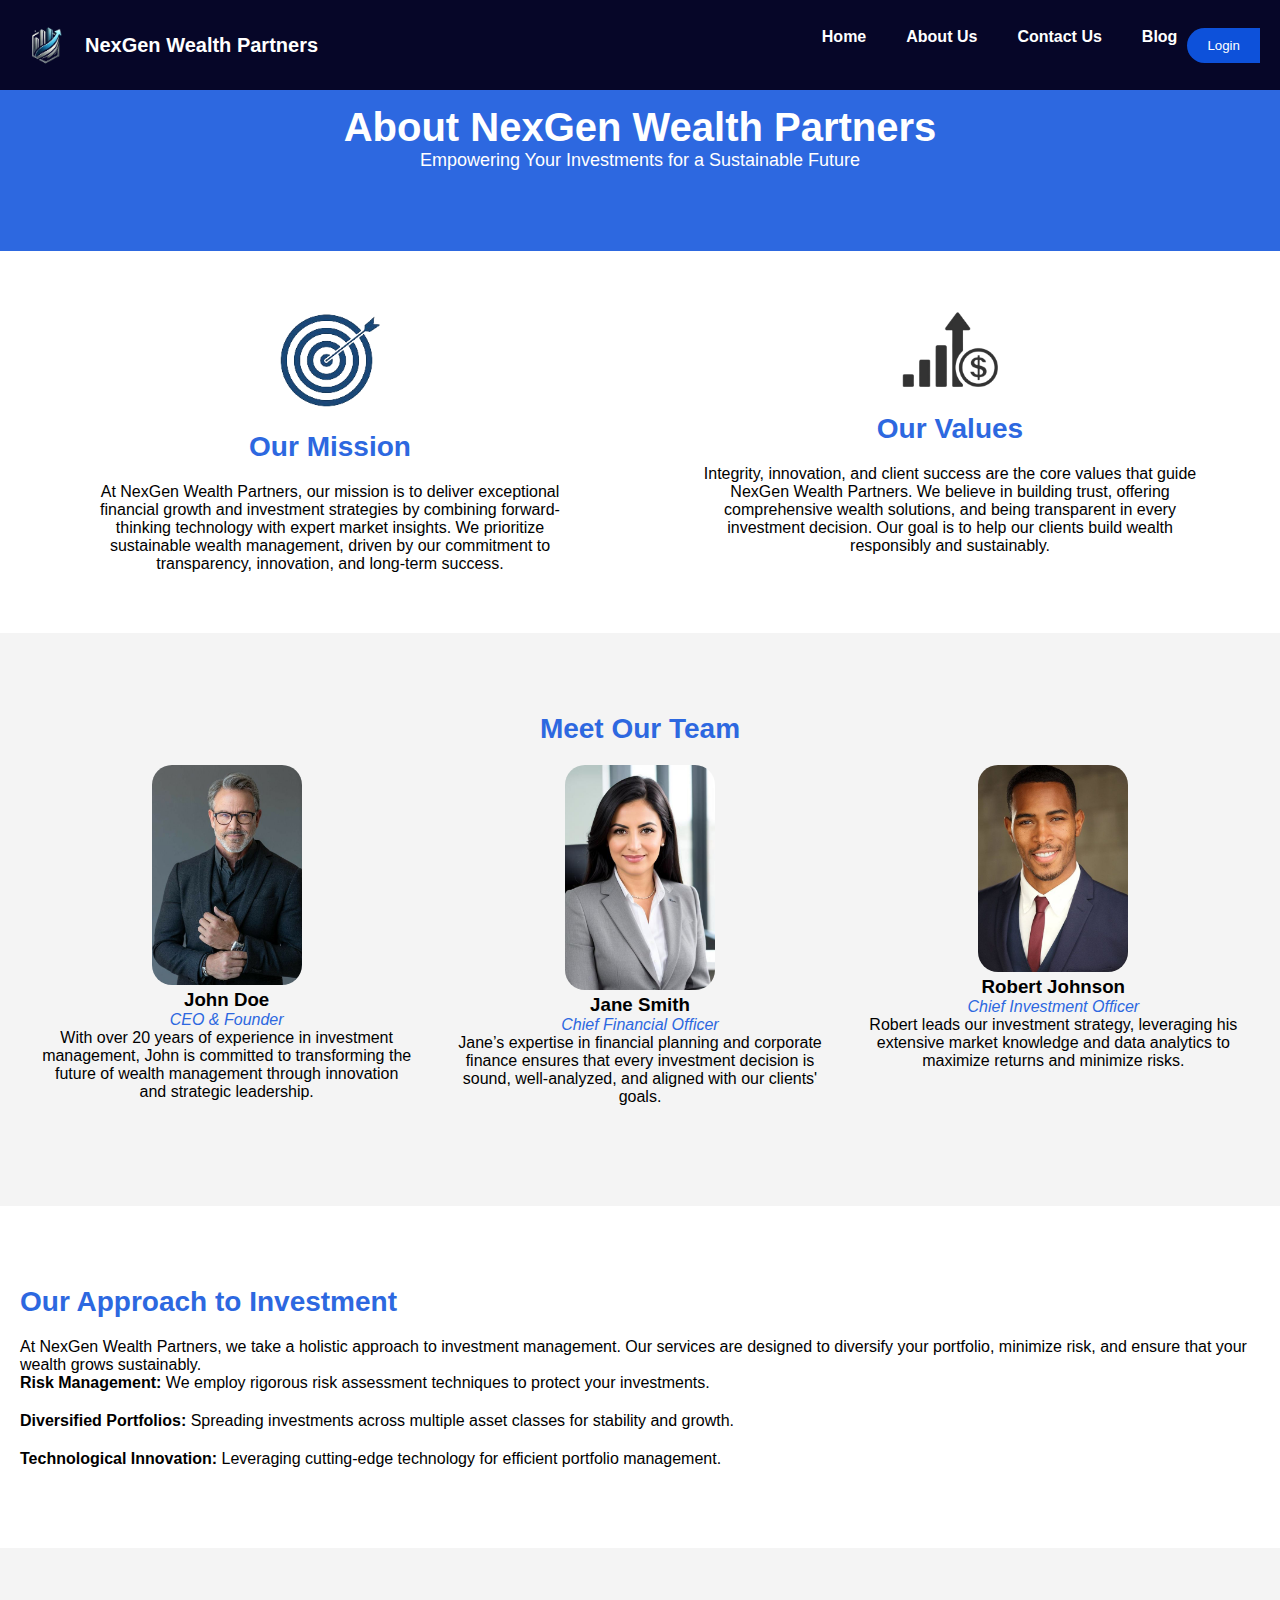
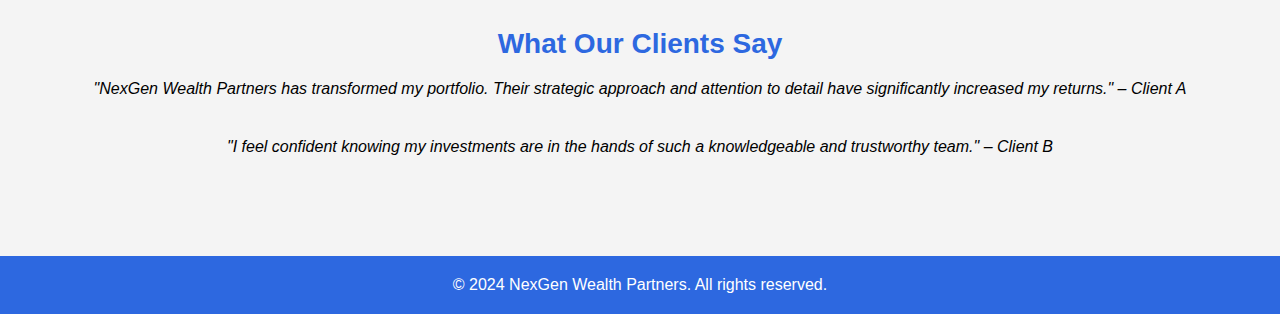
<file: about.html>
<!DOCTYPE html>
<html lang="en">
<head>
  <meta charset="UTF-8">
  <meta name="viewport" content="width=device-width, initial-scale=1.0">
  <title>NexGen Wealth Partners</title>
  <link rel="stylesheet" href="nex.css">
  <link rel="stylesheet" href="about.css">
  <link rel="icon" href="img/logo.png">
  <script src="nex.js" defer></script> <!-- Load JS asynchronously -->
</head>
<body>
  <header>
    <nav>
      <div class="logo-container">
        <img src="img/logo.png" alt="Logo" class="logo">
        <p class="site-name">NexGen Wealth Partners</p>
      </div>
      <ul id="navLinks" class="nav-links">
        <li><a href="index.html">Home</a></li>
        <li><a href="about.html">About Us</a></li>
        <li><a href="contact.html">Contact Us</a></li>
        <li class="dropdown">
          <a href="#Blog">Blog</a>
          <div class="dropdown-content">
            <a href="enterprise.html">Expertise</a>
            <a href="global.html">Global Outlook</a>
            <a href="mangement.html">Management</a>
          </div>
        </li>
        <a href="login.html"><button class="login-btn">Login</button></a>
      </ul>

      <div class="hamburger" id="hamburger">
        <div class="bar"></div>
        <div class="bar"></div>
        <div class="bar"></div>
      </div>
    </nav>
  </header>

  <main>
    <section class="about-header">
      <h1>About NexGen Wealth Partners</h1>
      <p>Empowering Your Investments for a Sustainable Future</p>
    </section>

    <section class="mission-values">
      <div class="mission">
        <img src="img/target.png" alt="Mission Icon" class="icon">
        <h2>Our Mission</h2>
        <p class="text1">At NexGen Wealth Partners, our mission is to deliver exceptional financial growth and investment strategies by combining forward-thinking technology with expert market insights. We prioritize sustainable wealth management, driven by our commitment to transparency, innovation, and long-term success.</p>
      </div>
      <div class="values">
        <img src="img/rate.png" alt="Values Icon" class="icon">
        <h2>Our Values</h2>
        <p class="text1">Integrity, innovation, and client success are the core values that guide NexGen Wealth Partners. We believe in building trust, offering comprehensive wealth solutions, and being transparent in every investment decision. Our goal is to help our clients build wealth responsibly and sustainably.</p>
      </div>
    </section>

    <section class="team">
      <h2>Meet Our Team</h2>
      <div class="team-members">
        <div class="team-member">
          <img src="img/Ceo.jpg" alt="CEO Image">
          <h3>John Doe</h3>
          <p class="tittle">CEO & Founder</p>
          <p class="text1">With over 20 years of experience in investment management, John is committed to transforming the future of wealth management through innovation and strategic leadership.</p>
        </div>
        <div class="team-member">
          <img src="img/Cfo.jpg" alt="CFO Image">
          <h3>Jane Smith</h3>
          <p class="tittle">Chief Financial Officer</p>
          <p class="text1">Jane’s expertise in financial planning and corporate finance ensures that every investment decision is sound, well-analyzed, and aligned with our clients' goals.</p>
        </div>
        <div class="team-member">
          <img src="img/Cio.jpg" alt="CIO Image">
          <h3>Robert Johnson</h3>
          <p class="tittle">Chief Investment Officer</p>
          <p class="text1">Robert leads our investment strategy, leveraging his extensive market knowledge and data analytics to maximize returns and minimize risks.</p>
        </div>
      </div>
    </section>

    <section class="approach">
      <h2>Our Approach to Investment</h2>
      <p>At NexGen Wealth Partners, we take a holistic approach to investment management. Our services are designed to diversify your portfolio, minimize risk, and ensure that your wealth grows sustainably.</p>
      <ul class="approach-list">
        <li><strong>Risk Management:</strong> We employ rigorous risk assessment techniques to protect your investments.</li>
        <li><strong>Diversified Portfolios:</strong> Spreading investments across multiple asset classes for stability and growth.</li>
        <li><strong>Technological Innovation:</strong> Leveraging cutting-edge technology for efficient portfolio management.</li>
      </ul>
    </section>

    <section class="testimonials">
      <h2>What Our Clients Say</h2>
      <div class="testimonial">
        <p>"NexGen Wealth Partners has transformed my portfolio. Their strategic approach and attention to detail have significantly increased my returns." – Client A</p>
      </div>
      <div class="testimonial">
        <p>"I feel confident knowing my investments are in the hands of such a knowledgeable and trustworthy team." – Client B</p>
      </div>
    </section>
  </main>

  <footer>
    <p>&copy; 2024 NexGen Wealth Partners. All rights reserved.</p>
  </footer>
</body>
</html>
<script>
  document.addEventListener('DOMContentLoaded', () => {
  const mission = document.querySelector('.mission');
  const values = document.querySelector('.values');
  const teamMembers = document.querySelectorAll('.team-member');

  // Fade-in animation for Mission and Values section
  window.addEventListener('scroll', () => {
    const missionPos = mission.getBoundingClientRect().top;
    const valuesPos = values.getBoundingClientRect().top;
    const screenPos = window.innerHeight / 1.3;

    if (missionPos < screenPos) {
      mission.classList.add('fade-in');
    }

    if (valuesPos < screenPos) {
      values.classList.add('fade-in');
    }
  });

  // Slide-in animation for team members
  window.addEventListener('scroll', () => {
    teamMembers.forEach((member) => {
      const memberPos = member.getBoundingClientRect().top;
      if (memberPos < window.innerHeight / 1.2) {
        member.classList.add('slide-in');
      }
    });
  });
});
     

</script>
</file>
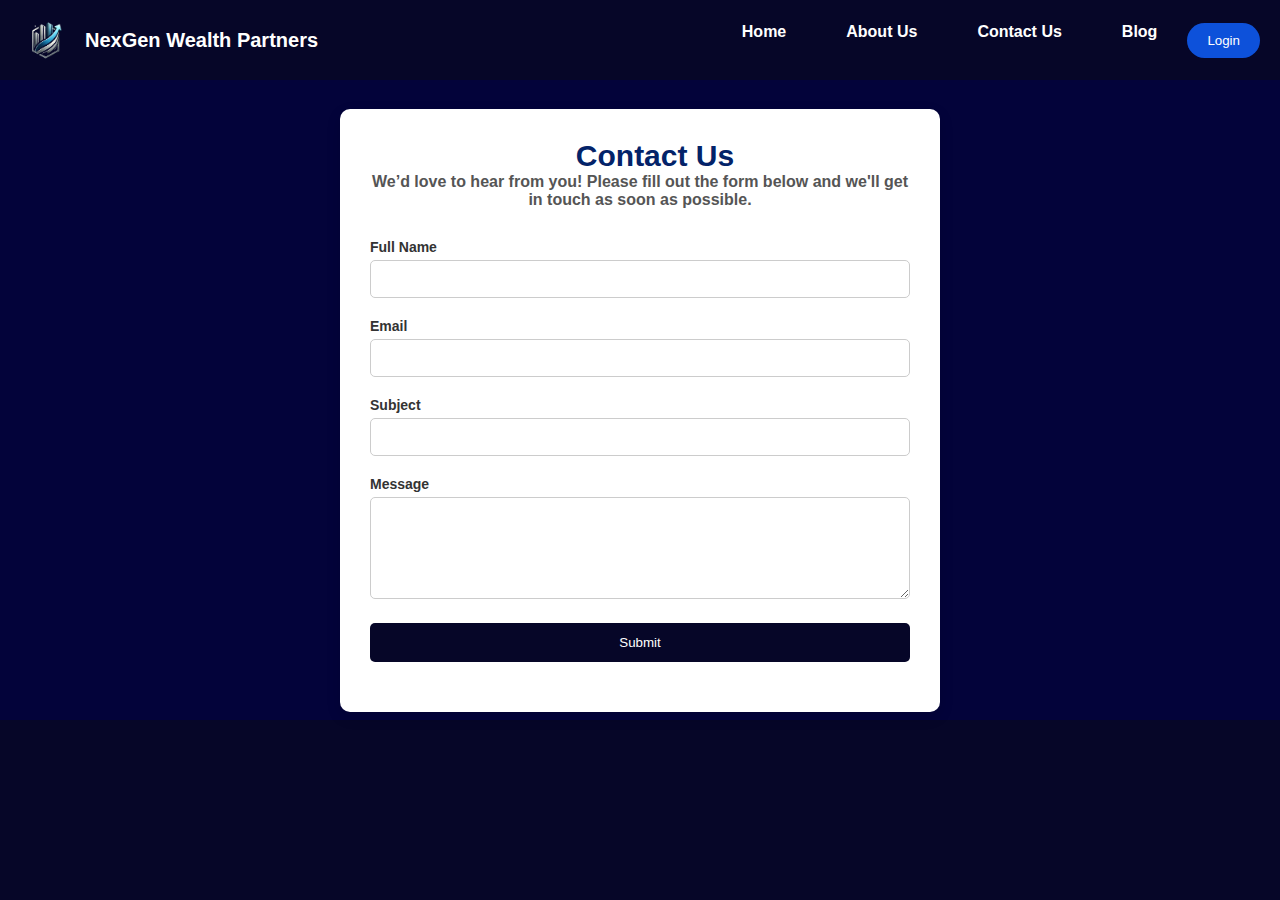
<file: contact.html>
<!DOCTYPE html>
<html lang="en">
<head>
  <meta charset="UTF-8">
  <meta name="viewport" content="width=device-width, initial-scale=1.0">
  <link rel="stylesheet" href="nex.css">
  <link rel="stylesheet" href="contact.css">
  <link rel="icon" href="img/logo.png">
  <script src="nex.js" defer></script> <!-- Load JS asynchronously -->
  <title>NexGen Wealth Partners</title>
</head>
<body>
  <header>
    <nav>
      <div class="logo-container">
        <img src="img/logo.png" alt="Logo" class="logo">
        <p class="site-name">NexGen Wealth Partners</p>
      </div>
      <ul id="navLinks" class="nav-links">
        <li><a href="index.html">Home</a></li>
        <li><a href="about.html">About Us</a></li>
        <li><a href="contact.html">Contact Us</a></li>
        <li class="dropdown">
          <a href="#Blog">Blog</a>
          <div class="dropdown-content">
            <a href="enterprise.html">Expertise</a>
            <a href="global.html">Global Outlook</a>
            <a href="mangement.html">Management</a>
          </div>
        </li>
        <a href="login.html"><button class="login-btn">Login</button></a>
      </ul>

      <div class="hamburger" id="hamburger">
        <div class="bar"></div>
        <div class="bar"></div>
        <div class="bar"></div>
      </div>
    </nav>
  </header>
   
  <main>
    <section class="contact-section" style="background-color: rgb(3, 3, 58);">
      <div class="contact-container">
        <h1>Contact Us</h1>
        <p>We’d love to hear from you! Please fill out the form below and we'll get in touch as soon as possible.</p>

        <form id="contactForm">
          <div class="input-group">
            <label for="name">Full Name</label>
            <input type="text" id="name" name="name" required>
          </div>

          <div class="input-group">
            <label for="email">Email</label>
            <input type="email" id="email" name="email" required>
          </div>

          <div class="input-group">
            <label for="subject">Subject</label>
            <input type="text" id="subject" name="subject" required>
          </div>

          <div class="input-group">
            <label for="message">Message</label>
            <textarea id="message" name="message" rows="5" required></textarea>
          </div>

          <button type="submit" class="submit-btn">Submit</button>
        </form>

        <div id="formMessage" class="form-message"></div> <!-- Form response message -->
      </div>
    </section>
  </main>

</body>
</html>
</file>
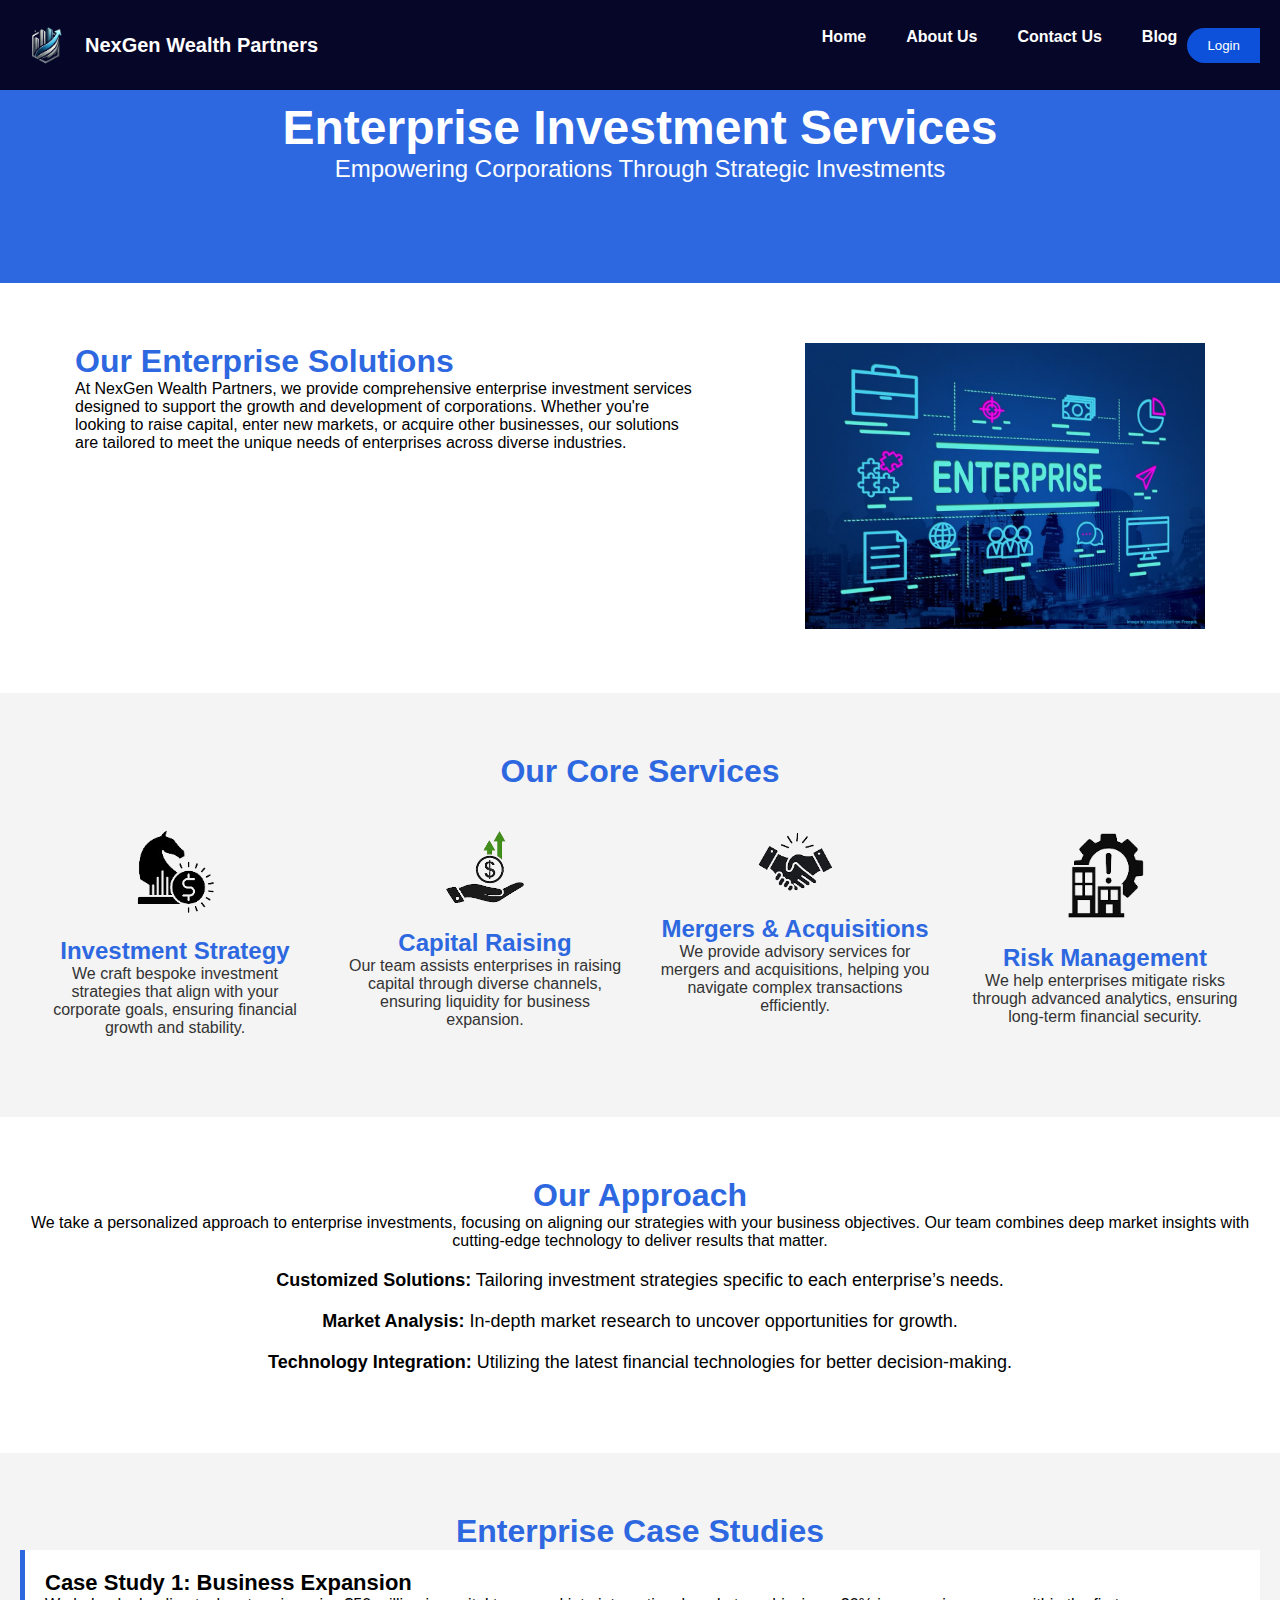
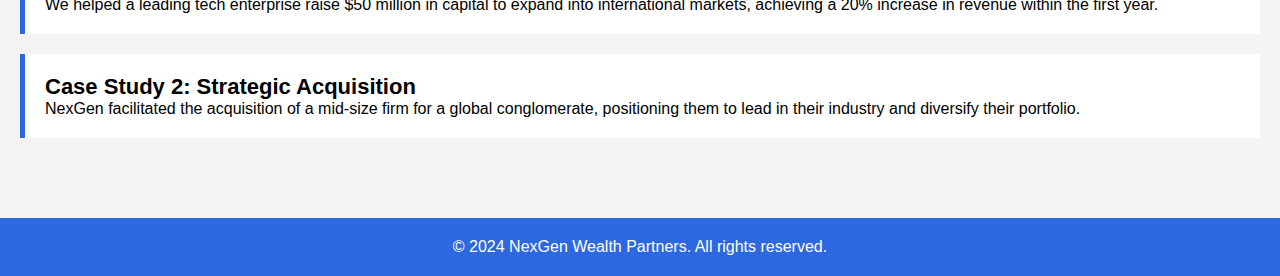
<file: enterprise.html>
<!DOCTYPE html>
<html lang="en">
<head>
  <meta charset="UTF-8">
  <meta name="viewport" content="width=device-width, initial-scale=1.0">
  <title>NexGen Wealth Partners</title>
  <link rel="stylesheet" href="index.css">
  <link rel="stylesheet" href="nex.css">
  <link rel="stylesheet" href="body.css">
  <link rel="stylesheet" href="enterprise.css">
  <link rel="icon" href="img/logo.png">
  <script src="nex.js" defer></script> <!-- Load JS asynchronously -->
</head>
<body>
  <!-- Navigation Bar -->
  <header>
    <nav>
      <div class="logo-container">
        <img src="img/logo.png" alt="Logo" class="logo">
        <p class="site-name">NexGen Wealth Partners</p>
      </div>
      <ul id="navLinks" class="nav-links">
        <li><a href="index.html">Home</a></li>
        <li><a href="about.html">About Us</a></li>
        <li><a href="contact.html">Contact Us</a></li>
        <li class="dropdown">
          <a href="#Blog">Blog</a>
          <div class="dropdown-content">
            <a href="enterprise.html">Expertise</a>
            <a href="global.html">Global Outlook</a>
            <a href="mangement.html">Management</a>
          </div>
        </li>
        <a href="login.html"><button class="login-btn">Login</button></a>
      </ul>

      <!-- Hamburger Menu -->
      <div class="hamburger" id="hamburger">
        <div class="bar"></div>
        <div class="bar"></div>
        <div class="bar"></div>
      </div>
    </nav>
  </header>

  <main>
    <section class="enterprise-header">
      <h1>Enterprise Investment Services</h1>
      <p>Empowering Corporations Through Strategic Investments</p>
    </section>

    <section class="enterprise-overview">
      <div class="overview-text">
        <h2>Our Enterprise Solutions</h2>
        <p>At NexGen Wealth Partners, we provide comprehensive enterprise investment services designed to support the growth and development of corporations. Whether you're looking to raise capital, enter new markets, or acquire other businesses, our solutions are tailored to meet the unique needs of enterprises across diverse industries.</p>
      </div>
      <div class="overview-img">
        <img src="img/enterprise.jpeg" alt="Enterprise Solutions Image">
      </div>
    </section>

    <section class="services">
      <h2>Our Core Services</h2>
      <div class="service-list">
        <div class="service">
          <img src="img/Investment Strategy.png" alt="Investment Strategy">
          <h3>Investment Strategy</h3>
          <p>We craft bespoke investment strategies that align with your corporate goals, ensuring financial growth and stability.</p>
        </div>
        <div class="service">
          <img src="img/Capital Raising.png" alt="Capital Raising">
          <h3>Capital Raising</h3>
          <p>Our team assists enterprises in raising capital through diverse channels, ensuring liquidity for business expansion.</p>
        </div>
        <div class="service">
          <img src="img/Mergers & Acquisitions.png" alt="Mergers & Acquisitions">
          <h3>Mergers & Acquisitions</h3>
          <p>We provide advisory services for mergers and acquisitions, helping you navigate complex transactions efficiently.</p>
        </div>
        <div class="service">
          <img src="img/Risk Management.png" alt="Risk Management">
          <h3>Risk Management</h3>
          <p>We help enterprises mitigate risks through advanced analytics, ensuring long-term financial security.</p>
        </div>
      </div>
    </section>

    <section class="approach">
      <h2>Our Approach</h2>
      <p>We take a personalized approach to enterprise investments, focusing on aligning our strategies with your business objectives. Our team combines deep market insights with cutting-edge technology to deliver results that matter.</p>
      <ul class="approach-list">
        <li><strong>Customized Solutions:</strong> Tailoring investment strategies specific to each enterprise’s needs.</li>
        <li><strong>Market Analysis:</strong> In-depth market research to uncover opportunities for growth.</li>
        <li><strong>Technology Integration:</strong> Utilizing the latest financial technologies for better decision-making.</li>
      </ul>
    </section>

    <section class="case-studies">
      <h2>Enterprise Case Studies</h2>
      <div class="case-study">
        <h3>Case Study 1: Business Expansion</h3>
        <p>We helped a leading tech enterprise raise $50 million in capital to expand into international markets, achieving a 20% increase in revenue within the first year.</p>
      </div>
      <div class="case-study">
        <h3>Case Study 2: Strategic Acquisition</h3>
        <p>NexGen facilitated the acquisition of a mid-size firm for a global conglomerate, positioning them to lead in their industry and diversify their portfolio.</p>
      </div>
    </section>
  </main>

  <footer>
    <p>&copy; 2024 NexGen Wealth Partners. All rights reserved.</p>
  </footer>
</body>
</html>
</file>
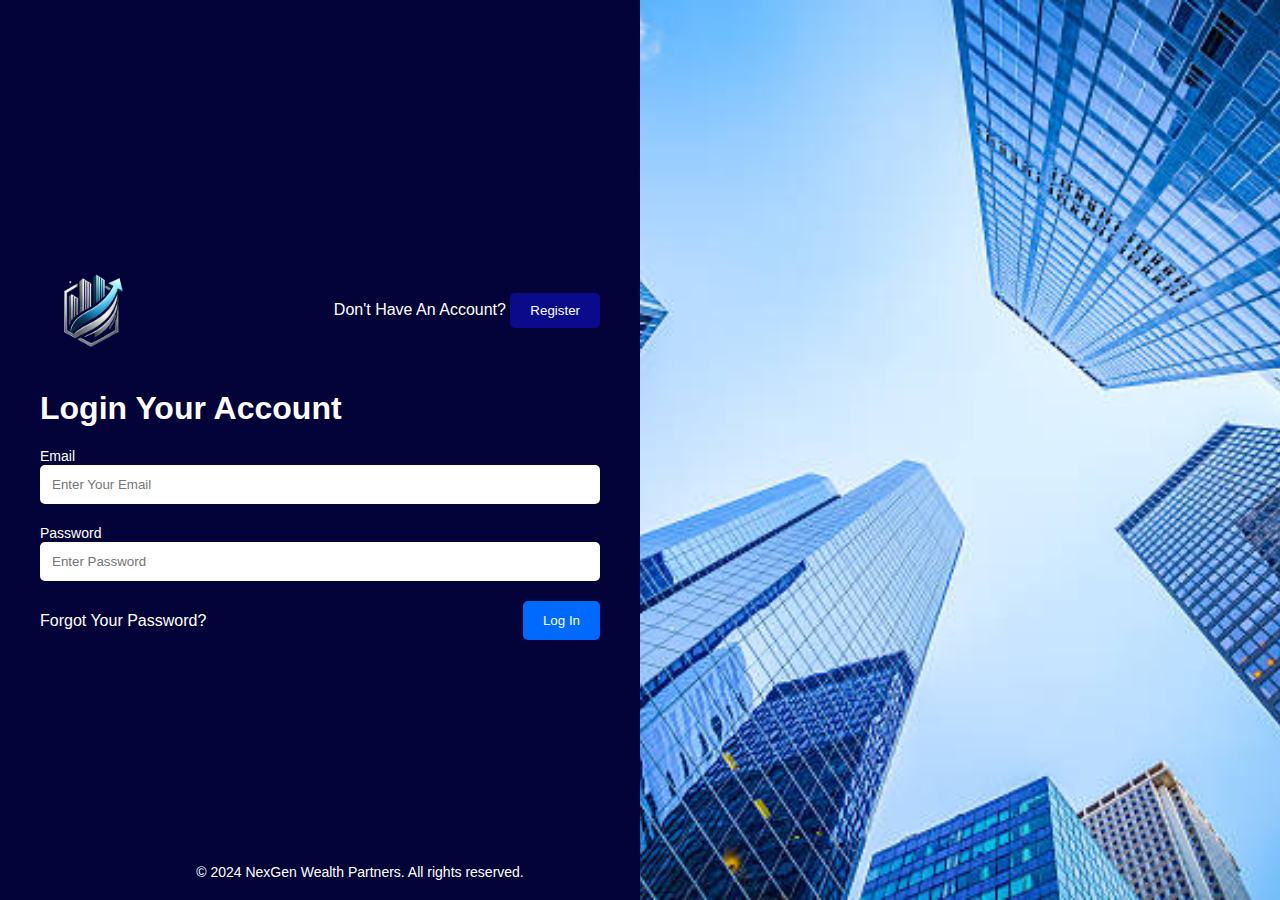
<file: login.html>
<!DOCTYPE html>
<html lang="en">
<head>
  <meta charset="UTF-8">
  <meta name="viewport" content="width=device-width, initial-scale=1.0">
  <title>Login | NexGen Wealth Partners</title>
  <link rel="stylesheet" href="login.css">
</head>
<body>
  <div class="login-container">
    <!-- Left Section: Login Form -->
    <div class="login-form">
      <div class="form-header">
        <img src="img/logo.png" alt="CrowdSquare Logo" class="logo" style="height: 100px;">
        <a href="#" class="register-btn">Don't Have An Account? <button class="register-button">Register</button></a>
      </div>
      <h1>Login Your Account</h1>
      <form>
        <label for="email">Email</label>
        <input type="email" id="email" placeholder="Enter Your Email">
        
        <label for="password">Password</label>
        <input type="password" id="password" placeholder="Enter Password">
        
        <div class="form-footer">
          <a href="#" class="forgot-password">Forgot Your Password?</a>
          <button type="submit" class="login-btn">Log In</button>
        </div>
      </form>
      <p class="copyright">&copy; 2024 NexGen Wealth Partners. All rights reserved.</p>
    </div>
    
    <!-- Right Section: Image -->
    <div class="login-image">
      <img src="img/Syk1.jpg" alt="Login Background">
    </div>
  </div>
</body>
</html>
</file>
<file: nex.css>
/* Global Styles */
* {
  margin: 0;
  padding: 0;
  box-sizing: border-box;
}

body {
  font-family: Arial, Helvetica, sans-serif;
}

/* Navigation Bar */
nav {
  display: flex;
  justify-content: space-between;
  align-items: center;
  padding: 20px;
  background-color: rgb(6, 6, 40);
  position: fixed;
  width: 100%;
  z-index: 10;
}

.logo-container {
  display: flex;
  align-items: center;
}

.logo {
  height: 50px;
  margin-right: 15px;
}

.site-name {
  color: white;
  font-size: 20px;
  font-weight: bold;
}

.nav-links {
  display: flex;
  list-style: none;
  transition: transform 0.5s ease-in-out;
}

.nav-links li a {
  color: white;
  text-decoration: none;
  margin-left: 20px;
  font-size: 16px;
  padding: 10px;
  transition: color 0.3s ease;
  font-weight: 700;
}

.nav-links li a:hover {
  color: #0d51da;
}

.login-btn {
  padding: 10px 20px;
  background-color: #0d51da;
  border: none;
  color: white;
  border-radius: 20px 0 0 20px;
  cursor: pointer;
  transition: background-color 0.3s ease;
}

.login-btn:hover {
  background-color: aqua;
}

  /* Dropdown */
  .dropdown-content {
    display: none;
    position: absolute;
    top: 62%;
    right: 0;
    background-color: rgb(6, 6, 40);
    padding: 10px;
    border-radius: 5px;
  }
  
  .dropdown-content a {
    color: white;
    padding: 10px;
    display: block;
    text-decoration: none;
  }
  
  .dropdown:hover .dropdown-content {
    display: block;
  }

.hamburger {
  display: none;
  flex-direction: column;
  cursor: pointer;
}

.hamburger .bar {
  width: 25px;
  height: 3px;
  background-color: white;
  margin: 4px;
  transition: transform 0.3s ease;
}

.hamburger.open .bar:nth-child(1) {
  transform: translateY(8px) rotate(45deg);
}

.hamburger.open .bar:nth-child(2) {
  opacity: 0;
}

.hamburger.open .bar:nth-child(3) {
  transform: translateY(-8px) rotate(-45deg);
}

/* Hero Section */
.head1 {
  display: flex;
  flex-direction: column;
  justify-content: center;
  align-items: center;
  height: 100vh;
  /* background-color: #0d51da; */
  color: white;
  text-align: center;
}

.Two {
  font-size: 50px;
  animation: fadeIn 2s ease-in-out;
}

.Three {
  font-size: 24px;
  margin-top: 20px;
  animation: fadeIn 3s ease-in-out;
}

.Butt-Four {
  font-size: 18px;
  padding: 10px 20px;
  margin-top: 30px;
  background-color: #0d51da;
  color: white;
  border: none;
  border-radius: 10px;
  cursor: pointer;
  transition: background-color 0.3s ease, transform 0.3s ease;
  animation: fadeIn 4s ease-in-out;
}

.Butt-Four:hover {
  background-color: aqua;
  transform: scale(1.1);
}

/* Footer */
footer {
  background-color: rgb(6, 6, 40);
  color: white;
  text-align: center;
  padding: 20px;
  position: relative;
  padding-top: 28px;

}

/* Animations */
@keyframes fadeIn {
  0% {
    opacity: 0;
    transform: translateY(20px);
  }
  100% {
    opacity: 1;
    transform: translateY(0);
  }
}

/* Responsive Media Queries */
@media (max-width: 768px) {
  .nav-links {
    display: none;
    flex-direction: column;
    width: 100%;
    position: absolute;
    top: 80px;
    left: 0;
    background-color: rgb(4, 4, 65);
    height: 35vh;
  }

  .nav-links li {
    text-align: center;
  }

  .nav-links li a {
    display: block;
    width: 100%;
    padding: 15px 0;
  }

  .hamburger {
    display: block;
  }

  .show-nav {
    display: flex !important;
    animation: slideDown 0.5s ease-in-out forwards;
  }

  @keyframes slideDown {
    0% {
      transform: translateY(-20px);
      opacity: 0;
    }
    100% {
      transform: translateY(0);
      opacity: 1;
    }
  }

  .Two {
    font-size: 40px;
  }

  .Three {
    font-size: 22px;
  }

  .Butt-Four {
    font-size: 16px;
    padding: 8px 16px;
  }
}

@media (max-width: 576px) {
  .Two {
    font-size: 35px;
  }

  .Three {
    font-size: 18px;
  }

  .Butt-Four {
    font-size: 14px;
    padding: 6px 12px;
  }

  footer p {
    font-size: 14px;
  }
}
</file>
<file: about.css>
/* Global Styles */
.about-header {
  text-align: center;
  background-color: #2d68e0;
  color: white;
  padding: 80px 20px;
  padding-top: -100px;
  
}

.about-header h1 {
  font-size: 40px;
  margin-top: 25px;
}

.about-header p {
  font-size: 18px;
}

.text1 {
  font-weight: 520;
  font-family: Arial, Helvetica, sans-serif;
}

.mission-values {
  display: flex;
  justify-content: space-around;
  padding: 60px 20px;
  background-color: #fff;
}

.mission, .values {
  width: 40%;
  text-align: center;
}

.mission img, .values img {
  width: 100px;
}

h3 {
  font-family: Arial, Helvetica, sans-serif;
  font-weight: bold;
}

.tittle {
  font-style: italic;
  color: #2d68e0;
}

h2 {
  color: #2d68e0;
  font-size: 28px;
  margin: 20px 0;
}

.team {
  text-align: center;
  padding: 60px 20px;
  background-color: #f4f4f4;
}

.team-members {
  display: flex;
  justify-content: space-around;
  flex-wrap: wrap;
}

.team-member {
  width: 30%;
  text-align: center;
  margin-bottom: 40px;
}

.team-member img {
  width: 150px;
  border-radius: 20px;
}

.approach {
  padding: 60px 20px;
  background-color: white;
}

.approach-list {
  list-style-type: none;
  padding-left: 0;
}

.approach-list li {
  margin-bottom: 20px;
}

.testimonials {
  text-align: center;
  padding: 60px 20px;
  background-color: #f4f4f4;
}

.testimonial {
  margin-bottom: 40px;
  font-style: italic;
}

footer {
  text-align: center;
  padding: 20px;
  background-color: #2d68e0;
  color: white;
}

/* Responsive Styles */
/* Tablets and Medium-sized screens */
@media (max-width: 768px) {
  .about-header h1 {
    font-size: 32px;
  }

  .about-header p {
    font-size: 16px;
  }

  .mission-values {
    flex-direction: column;
    align-items: center;
  }

  .mission, .values {
    width: 80%;
    margin-bottom: 20px;
  }

  .team-member {
    width: 45%;
  }

  .team-member img {
    width: 120px;
  }

  .approach h2 {
    font-size: 24px;
  }

  .approach-list li {
    font-size: 16px;
  }
}

/* Mobile Phones and Small screens */
@media (max-width: 480px) {
  .about-header h1 {
    font-size: 24px;
  }

  .about-header p {
    font-size: 14px;
  }

  .mission, .values {
    width: 100%;
  }

  .mission img, .values img {
    width: 80px;
  }

  .team-members {
    flex-direction: column;
  }

  .team-member {
    width: 80%;
  }

  .team-member img {
    width: 100px;
  }

  .approach h2 {
    font-size: 20px;
  }

  .approach-list li {
    font-size: 14px;
  }

  .testimonial {
    font-size: 14px;
  }
}
</file>
<file: contact.css>
/* Global Styles */
* {
  margin: 0;
  padding: 0;
  box-sizing: border-box;
}

body {
  font-family: Arial, sans-serif;
  background-color: rgb(6, 6, 40);
}

/* Header */
nav {
  display: flex;
  justify-content: space-between;
  align-items: center;
  background-color: rgb(6, 6, 40);
  padding: 15px 20px;
}

nav ul {
  display: flex;
  list-style: none;
}

nav ul li a {
  color: white;
  margin-right: 20px;
  text-decoration: none;
  font-weight: bold;
}

.login-btn {
  padding: 10px 20px;
  background-color: #0d51da;
  color: white;
  border: none;
  border-radius: 20px;
  cursor: pointer;
}

.login-btn:hover {
  background-color: aqua;
}

/* Contact Section */
.contact-section {
  display: flex;
  justify-content: center;
  align-items: center;
  min-height: 80vh;
  background-color: #ffffff;
  padding-top: 100px;
}

.contact-container {
  width: 100%;
  max-width: 600px;
  background-color: #fff;
  padding: 30px;
  box-shadow: 0 5px 15px rgba(0, 0, 0, 0.1);
  border-radius: 10px;
}

.contact-container h1 {
  font-family: Arial, Helvetica, sans-serif;
  color: rgb(3, 35, 105);
  font-size: 30px;
  font-weight: bold;
  /* margin-top: 100px; */
  margin-left: 30px;
  text-align: center;
}

.contact-container p {
  text-align: center;
  margin-bottom: 30px;
  font-size: 16px;
  color: #555;
  font-weight: bold;
}

.input-group {
  margin-bottom: 20px;
}

.input-group label {
  display: block;
  font-size: 14px;
  color: #333;
  margin-bottom: 5px;
  font-weight: bold;
}

.input-group input,
.input-group textarea {
  width: 100%;
  padding: 10px;
  border: 1px solid #ccc;
  border-radius: 5px;
  font-size: 14px;
}

.submit-btn {
  display: block;
  width: 100%;
  padding: 12px;
  background-color: rgb(6, 6, 40);
  color: white;
  border: none;
  border-radius: 5px;
  cursor: pointer;
  transition: background-color 0.3s;
}

.submit-btn:hover {
  background-color: purple;
}

/* Form Message */
.form-message {
  margin-top: 20px;
  text-align: center;
  font-size: 16px;
  color: green;
}

/* Responsive Design */
@media (max-width: 768px) {
  .contact-container {
    padding: 20px;
  }
}
</file>
<file: index.css>
/* Main Section (Hero) */
.head1 {
  background-image: url(img/Sky3.jpg);
  height: 120vh;
  background-position: center;
  background-repeat: no-repeat;
  background-size: cover;
  background-color: rgba(6, 6, 40, 0.539);
  background-blend-mode: darken;
  animation: change-bg 15s infinite;
  display: flex;
  flex-direction: column;
  justify-content: center;
  align-items: center;
}

@keyframes change-bg {
  0%, 100% {
    background-image: url(img/Sky3.jpg);
  }
  33% {
    background-image: url(img/Sky2.jpg);
  }
  66% {
    background-image: url(img/Sky4.jpg);
  }
}

.Two {
  color: white;
  font-size: 50px;
  font-weight: bolder;
  text-align: center;
}

.Three {
  color: whitesmoke;
  text-align: center;
  padding-top: 20px;
  font-size: 27px;
  font-style: italic;
}

.Butt-Four {
  background-color: #0d51da;
  color: white;
  padding: 10px 20px;
  border-radius: 20px;
  cursor: pointer;
  border: none;
  margin-top: 30px;
  transition: background-color 0.3s ease, transform 0.3s ease;
}

.Butt-Four:hover {
  background-color: aqua;
  transform: scale(1.05);
}

.head3{
  background-position: center;
  background-color: white;
  height: fit-content; 
  background-image: url(img/office1.jpeg);
  height: 100vh;
  background-position: center;
  background-repeat: no-repeat;
  background-size: cover;
  background-color: rgba(6, 6, 40, 0.539);
  background-blend-mode: darken;
  padding-top: 20px;
}


.Six2{
  color: wheat;
  font-size: 30px;
  font-weight: bold;
  margin-left: 20px;
  margin-top: 80px;
}
.Six3{
  margin-left: 50px;
  color: white;
  font-size: 23px;
  font-weight: bold; 
  margin-top: 40px;
}
.Six4{
  margin-left: 50px;
  color: white;
  font-size: 23px;
  font-weight: bold; 
  margin-top: 40px;
}
.Six5{
  margin-left: 50px;
  color: white;
  font-size: 23px;
  font-weight: bold; 
  margin-top: 40px;
}
.Butt-Six6{
  background-color: rgb(6, 6, 40);
  color: #ffffff;
  padding: 10px 20px;
  border-radius: 10PX;
  cursor: pointer;
  border: none;
  margin-right: 20px;
  margin-top: 30px;
  margin-left: 40PX;
  align-items: center;
  transition: 0.5s;
}
.Butt-Six6:hover{
  background-color: purple;
}

/* .Twelve{
  width: 8px;
  background-color: white;
} */

.head4{
  background-position: center;
  height: 100vh; 
  padding-top: 100px;
  background-image: url(img/Office2.png);
  height: 100vh;
  background-position: center;
  background-repeat: no-repeat;
  background-size: cover;
  background-color: rgba(6, 6, 40, 0.539);
  background-blend-mode: darken;
  padding-top: 0.2px;
}

.Twe2{
  padding-top: 100px;
  color: wheat;
  font-size: 30px;
  font-weight: bold;
  margin-left: 20px;
  margin-top: 80px;
}

.Twe3{
  margin-left: 50px;
  color: white;
  font-size: 23px;
  font-weight: bold; 
  margin-top: 40px;
}
.Butt-Twe4{
  background-color: rgb(6, 6, 40);
  color: #ffffff;
  padding: 10px 20px;
  border-radius: 10PX;
  cursor: pointer;
  border: none;
  margin-right: 20px;
  margin-top: 30px;
  margin-left: 40PX;
  align-items: center;
  transition: 0.5s;
}
.Butt-Twe4:hover{
  background-color: purple;
}
/* Container Flexbox for Desktop */
.Five {
  display: flex;
  justify-content: space-between;
  align-items: flex-start;
  flex-wrap: wrap;
  padding: 0 40px;
}

/* For Screens Larger than 1024px */
@media screen and (min-width: 1024px) {
  .Six1, .Twe1 {
    width: 48%;
    height: 90vh;
  }

  .Six2, .Twe2 {
    font-size: 30px;
  }

  .Six3, .Six4, .Six5, .Twe3 {
    font-size: 23px;
  }

  .Butt-Six6, .Butt-Twe4 {
    margin-left: 40px;
    padding: 10px 20px;
  }
}

.head5 {
  background-position: center;
  height: 100vh; 
  margin-top: px;
  background-image: url(img/Office3.jpeg);
  /* height: 100vh; */
  background-position: center;
  background-repeat: no-repeat;
  background-size: cover;
  background-color: rgba(6, 6, 40, 0.539);
  background-blend-mode: darken;
  padding-top: 1px;
}
.Five1 {
  display: flex;
  justify-content: space-between;
  flex-wrap: wrap;
}
.Thirteen {
  width: 700px;
  padding: 20px;
  margin-top: -80px;
}  
.Thi1 {
  color: wheat;
  font-size: 30px;
  font-weight: bold;
  margin-top: 180px;
  margin-left: 30px;
}
.Thi2 {
  color: white;
  font-size: 20px;
  font-weight: bold; 
  margin-top: 30px;
  margin-left: 30px;
}
.Butt-Thi3 {
  background-color: rgb(6, 6, 40);
  color: #ffffff;
  padding: 10px 20px;
  border-radius: 10PX;
  cursor: pointer;
  border: none;
  margin-right: 20px;
  margin-top: 30px;
  margin-left: 40PX;
  align-items: center;
  transition: 0.5s;
}
.Butt-Thi3:hover {
  background-color: purple;
}
.Thi4 {
  width: 650px;
  margin-top: 150px;
  margin-right: 30px;
  background-color: rgb(220, 242, 250);
  background-blend-mode: darken;
}

/* Media Queries for responsiveness */
@media (max-width: 1200px) {
  .Thirteen {
    width: 60%;
  }
  .Thi4 {
    width: 50%;
    margin-top: 100px;
  }
}

@media (max-width: 992px) {
  .Thirteen {
    width: 100%;
    margin-left: 0;
  }
  .Thi1 {
    font-size: 25px;
    margin-top: 120px;
  }
  .Thi4 {
    width: 100%;
    margin-top: 50px;
    margin-right: 0;
  }
}

@media (max-width: 768px) {
  .Five1 {
    flex-direction: column;
    align-items: center;
  }
  .Thirteen {
    width: 100%;
    text-align: center;
  }
  .Thi1 {
    margin-left: 0;
    font-size: 22px;
    margin-top: 50px;
  }
  .Thi2 {
    margin-left: 0;
    font-size: 14px;
  }
  .Butt-Thi3 {
    margin-left: 0;
    margin-top: 50px;
  }
  .Thi4 {
    width: 100%;
    margin-top: 20px;
  }
}

@media (max-width: 576px) {
  .Thi1 {
    font-size: 20px;
  }
  .Thi2 {
    font-size: 13px;
  }
  .Butt-Thi3 {
    padding: 8px 16px;
  }
}

.head6 {
  background-position: center;
  height: 100vh; 
  margin-top: px;
  background-image: url(img/Coworkers1.png);
  /* height: 100vh; */
  background-position: center;
  background-repeat: no-repeat;
  background-size: cover;
  background-color: rgba(6, 6, 40, 0.539);
  background-blend-mode: darken;
  padding-top: 1px;
}

.logo-img {
  /* padding-top: 40px; */
  height: 80px;
  margin: 20px auto 0;
  display: block;
}

.test1 {
  color: wheat;
  font-size: 30px;
  font-weight: bold;
  margin-top: 100px;
  margin-left: 30px;
  text-align: center;
}

.test2 {
  text-align: center;
  margin-top: 10px;
  color: white;
  font-family: Arial, Helvetica, sans-serif;
  font-size: 40px;
  font-weight: bold;
}

.Fourteen {
  display: flex;
  justify-content: center;
  flex-wrap: wrap;
  margin-top: 40px;
}

.Fou1, .Fou2, .Fou3 {
  color: white;
  font-size: 16px;
  font-weight: bold;
  width: 300px;
  height: 250px;
  margin: 20px;
  text-align: center;
  padding: 20px;
  border-radius: 10px;
  background-color: rgba(0, 0, 0, 0.2);
  backdrop-filter: blur(5px);
  box-shadow: 0 4px 10px rgba(0, 0, 0, 0.3);
  transition: transform 0.3s ease, box-shadow 0.3s ease;
}

.Fou1:hover, .Fou2:hover, .Fou3:hover {
  transform: translateY(-10px);
  box-shadow: 0 8px 20px rgba(0, 0, 0, 0.4);
}

.Four2 {
  font-size: 13px;
  font-family: Arial, Helvetica, sans-serif;
}

.star-img {
  height: 50px;
}

/* Responsive Design */
@media (max-width: 768px) {
.Fourteen {
  flex-direction: column;
  align-items: center;
}

.Fou1, .Fou2, .Fou3 {
  width: 80%;
}

.test2 {
  font-size: 30px;
}
}

@media (max-width: 576px) {
.test2 {
  font-size: 24px;
}

.Fou1, .Fou2, .Fou3 {
  width: 100%;
  font-size: 14px;
  height: auto;
  margin: 10px 0;
}

.Four2 {
  font-size: 12px;
}

.star-img {
  height: 40px;
}
}


/* General Styles */
.Fifteen {
display: flex;
justify-content: center;
flex-wrap: wrap;
margin: 20px 0;
padding-bottom: 100px;
}

.Fou4, .Fou5, .Fou6 {
color: black;
font-size: 16px;
font-weight: bold;
width: 350px;
height: 400px;
background-color: white;
box-shadow: 2px 2px 10px rgba(0, 0, 0, 0.2);
margin: 20px;
border-radius: 8px;
padding: 15px;
transition: transform 0.3s ease, box-shadow 0.3s ease;
}

.Fou4:hover, .Fou5:hover, .Fou6:hover {
transform: translateY(-10px);
box-shadow: 0 8px 20px rgba(0, 0, 0, 0.4);
}

.press, .news, .Event {
color: rgba(6, 6, 40, 0.833);
font-family: Arial, Helvetica, sans-serif;
margin-top: 10px;
}

.press1 {
color: #0d51da;
font-family: Arial, Helvetica, sans-serif;
margin-top: 10px;
margin-bottom: 5px;
}

.press2 {
color: black;
font-family: Arial, Helvetica, sans-serif;
font-size: 12px;
margin-bottom: 10px;
}

.press3 {
color: purple;
font-family: Arial, Helvetica, sans-serif;
font-size: 12px;
margin-top: 10px;
cursor: pointer;
}

.logo-img {
height: 50px;
margin: 20px auto 0;
display: block;
}

.test3 {
color: white;
font-size: 15px;
text-align: center;
margin-top: 10px;
}

.test4 {
font-size: 30px;
color: rgba(6, 6, 40, 0.833);
text-align: center;
font-weight: bold;
margin: 10px auto;
}

/* Responsive Design */
@media (max-width: 768px) {
.Fifteen {
  flex-direction: column;
  align-items: center;
}

.Fou4, .Fou5, .Fou6 {
  width: 80%;
}

.test4 {
  font-size: 24px;
}
}

@media (max-width: 576px) {
.Fou4, .Fou5, .Fou6 {
  width: 100%;
  font-size: 14px;
  margin: 10px 0;
}

.press1, .press2, .press3 {
  font-size: 12px;
}

.test4 {
  font-size: 20px;
}

.logo-img {
  height: 40px;
}
}
</file>
<file: body.css>
html{
  scroll-behavior: smooth;
}

  .head2 {
    background-position: center;
    background-color: white;
    /* padding-top: 80px; */
    text-align: center;
  }
  
  .Five {
    display: flex;
    justify-content: space-around;
    flex-wrap: wrap;
  }
  
  .Six {
    width: 100%;
    background-color: white;
    padding: 20px;
    box-sizing: border-box;
  }
  
  .Seven {
    color: rgb(6, 6, 40);
    font-size: 20px;
    font-weight: bold;
    margin-top: 30px;
  }
  
  .Eight {
    color: #2d68e0;
    font-size: 32px;
    margin-top: 20px;
  }
  
  .Nine {
    color: black;
    font-size: 16px;
    font-weight: bold; 
    margin-top: -20px;
  }
  
  .Butt-Ten {
    background-color: rgb(6, 6, 40);
    color: #ffffff;
    padding: 10px 20px;
    border-radius: 10PX;
    cursor: pointer;
    border: none;
    margin-top: 30px;
    align-items: center;
    transition: 0.5s;
  }
  
  .Butt-Ten:hover {
    background-color: purple;
  }
  
  .Eleven {
    width: 30%;
    background-color: white;
    padding: 20px;
    text-align: center;
  }
  
  .Ele1, .Ele4, .Ele7 {
    height: 70px;
    margin-top: 50px;
  }
  
  .Ele2, .Ele5, .Ele8 {
    color: #2d68e0;
    font-size: 20px;
    margin-top: 10px;
    font-weight: bold;
  }
  
  .Ele3, .Ele6, .Ele9 {
    color: black;
    font-size: 14px;
    font-weight: bold; 
    margin-top: 20px;
  }
  
  @media (max-width: 768px) {
    .Five {
      flex-direction: column;
      align-items: center;
    }
  
    .Six {
      width: 90%;
    }
  
    .Eleven {
      width: 90%;
      margin-bottom: 20px;
    }
  
    .Butt-Ten {
      margin: 0 auto;
    }
  }
  
  @media (max-width: 480px) {
    .Eight {
      font-size: 24px;
    }
  
    .Ele1, .Ele4, .Ele7 {
      height: 50px;
    }
  
    .Ele2, .Ele5, .Ele8 {
      font-size: 16px;
    }
  
    .Ele3, .Ele6, .Ele9 {
      font-size: 12px;
    }
  
    .Butt-Ten {
      font-size: 14px;
    }
  }



    .logo-img {
      height: 50px;
      margin: 20px auto 0;
      display: block;
    }

    .test3 {
      color: white;
      font-size: 15px;
      text-align: center;
      margin-top: 10px;
    }

    .test4 {
      font-size: 30px;
      color: rgb(6, 6, 66);
      text-align: center;
      font-weight: bold;
      margin: 10px auto;
    }

    /* Animations */
  @keyframes fadeInUp {
    0% {
      opacity: 0;
      transform: translateY(20px);
    }
    100% {
      opacity: 1;
      transform: translateY(0);
    }
  }

  .animated {
    opacity: 0;
    animation: fadeInUp 1s ease forwards;
  }

  /* Responsive Design */
  @media (max-width: 768px) {
    .Fifteen {
      flex-direction: column;
      align-items: center;
    }

    .Fou4, .Fou5, .Fou6 {
      width: 80%;
    }

    .test4 {
      font-size: 24px;
    }
  }

  @media (max-width: 576px) {
    .Fou4, .Fou5, .Fou6 {
      width: 100%;
      font-size: 14px;
      margin: 10px 0;
    }

    .press1, .press2, .press3 {
      font-size: 12px;
    }

    .test4 {
      font-size: 20px;
    }

    .logo-img {
      height: 40px;
    }
  }

   /* General Styles */
   .Five1 {
    display: flex;
    justify-content: space-between;
    flex-wrap: wrap;
    padding: 50px 30px;
    /* background-color: rgb(3, 21, 88); */
  }

  .Four7, .Four8, .Four9, .Four10 {
    background-color: #333;
    color: white;
    padding: 20px;
    border-radius: 10px;
    margin: 10px;
    width: 22%;
    min-width: 250px;
    transition: transform 0.3s ease;
  }

  .Four7:hover, .Four8:hover, .Four9:hover, .Four10:hover {
    transform: translateY(-10px);
  }

  .press4 {
    font-family: Georgia, 'Times New Roman', Times, serif;
    font-size: 18px;
    margin-bottom: 15px;
  }

  .but4 {
    background-color: #800080;
    border: none;
    color: white;
    padding: 15px;
    text-align: center;
    text-decoration: none;
    display: inline-block;
    font-size: 16px;
    border-radius: 5px;
    width: 100%;
    cursor: pointer;
    transition: background-color 0.3s ease;
  }

  .but4:hover {
    background-color: #5a005a;
  }

  input[type="text"], input[type="email"] {
    width: 100%;
    padding: 12px;
    margin: 8px 0;
    border: 1px solid #ccc;
    background-color: #444;
    color: #fff;
    box-sizing: border-box;
    border-radius: 5px;
  }

  .logo-img-footer {
    height: 80px;
    display: block;
    margin: 0 auto;
  }

  .social-icons a {
    margin-right: 10px;
  }

  .social-icons img {
    width: 40px;
    transition: transform 0.3s ease;
  }

  .social-icons img:hover {
    transform: scale(1.2);
  }

  .logo-text {
    text-align: center;
    font-size: 40px;
    font-family: 'Cambria', Georgia, serif;
    margin-top: 10px;
  }

  .logo-text2 {
    text-align: center;
    font-size: 16px;
    font-family: Arial, Helvetica, sans-serif;
  }

  .last {
    color: white;
    text-align: center;
    margin-top: 30px;
    font-size: 14px;
  }

  .link2{
    list-style: none;
  }

  .links1 {
    color: white;
    text-decoration: none;
    font-size: 16px;
    font-weight: bold;

  }

  .links1:hover {
    color: blue;
  }

  /* Animations */
  @keyframes fadeInUp {
    0% {
      opacity: 0;
      transform: translateY(20px);
    }
    100% {
      opacity: 1;
      transform: translateY(0);
    }
  }

  .animated {
    opacity: 0;
    animation: fadeInUp 1s ease forwards;
  }

  /* Responsive Styles */
  @media (max-width: 768px) {
    .Five1 {
      flex-direction: column;
      align-items: center;
    }

    .Four7, .Four8, .Four9, .Four10 {
      width: 80%;
    }

    .logo-text {
      font-size: 35px;
    }

    .logo-text2 {
      font-size: 14px;
    }

    .but4 {
      font-size: 14px;
      padding: 12px;
    }
  }

  @media (max-width: 576px) {
    .Four7, .Four8, .Four9, .Four10 {
      width: 100%;
    }

    .logo-text {
      font-size: 30px;
    }

    .logo-text2 {
      font-size: 12px;
    }

    .but4 {
      font-size: 12px;
      padding: 10px;
    }

    .social-icons img {
      width: 35px;
    }

    .last {
      font-size: 12px;
    }
  }
</file>
<file: enterprise.css>
/* Enterprise Header */
.enterprise-header {
  text-align: center;
  background-color: #2d68e0;
  color: white;
  padding: 100px 20px;
}

.enterprise-header h1 {
  font-size: 48px;
}

.enterprise-header p {
  font-size: 18px;
}

/* Enterprise Overview Section */
.enterprise-overview {
  display: flex;
  justify-content: space-around;
  padding: 60px 20px;
  background-color: #fff;
}

.overview-text {
  width: 50%;
}

.overview-text h2 {
  color: #2d68e0;
  font-size: 32px;
}

.overview-img img {
  width: 100%;
  max-width: 400px;
}

/* Services Section */
.services {
  background-color: #f4f4f4;
  padding: 60px 20px;
  text-align: center;
}

.services h2 {
  color: #2d68e0;
  font-size: 32px;
}

.service-list {
  display: flex;
  justify-content: space-around;
  flex-wrap: wrap;
  padding-top: 40px;
}

.service {
  width: 22%;
  text-align: center;
  margin-bottom: 20px;
}

.service img {
  width: 80px;
  margin-bottom: 20px;
}

.service h3 {
  color: #2d68e0;
  font-size: 24px;
}

.service p {
  font-size: 16px;
  color: #333;
}

/* Approach Section */
.approach {
  padding: 60px 20px;
  background-color: white;
  text-align: center;
}

.approach h2 {
  color: #2d68e0;
  font-size: 32px;
}

.approach-list {
  list-style-type: none;
  padding-left: 0;
  padding-top: 20px;
}

.approach-list li {
  font-size: 18px;
  margin-bottom: 20px;
}

/* Case Studies Section */
.case-studies {
  background-color: #f4f4f4;
  padding: 60px 20px;
}

.case-studies h2 {
  text-align: center;
  color: #2d68e0;
  font-size: 32px;
}

.case-study {
  background-color: white;
  padding: 20px;
  margin-bottom: 20px;
  border-left: 5px solid #2d68e0;
}

.case-study h3 {
  font-size: 22px;
}

footer {
  text-align: center;
  padding: 20px;
  background-color: #2d68e0;
  color: white;
}

/* ----------------------------- Responsive Design ----------------------------- */

/* Large devices (laptops/desktops, 1024px and up) */
@media (min-width: 1024px) {
  .enterprise-header h1 {
    font-size: 48px;
  }

  .enterprise-header p {
    font-size: 24px;
  }
}

/* Medium devices (tablets, 768px to 1024px) */
@media (max-width: 1024px) {
  .enterprise-overview {
    flex-direction: column;
    align-items: center;
  }

  .overview-text, .overview-img {
    width: 90%;
    text-align: center;
  }

  .services .service {
    width: 45%;
  }
  
  .enterprise-header h1 {
    font-size: 40px;
  }

  .enterprise-header p {
    font-size: 20px;
  }
}

/* Small devices (mobiles, up to 768px) */
@media (max-width: 768px) {
  /* .nav-links {
    flex-direction: column;
  } */

  .enterprise-overview {
    flex-direction: column;
    align-items: center;
  }

  .overview-text, .overview-img {
    width: 100%;
    text-align: center;
  }

  .service-list {
    flex-direction: column;
    align-items: center;
  }

  .service {
    width: 80%;
    margin-bottom: 30px;
  }

  .enterprise-header h1 {
    font-size: 36px;
  }

  .enterprise-header p {
    font-size: 18px;
  }

  .services h2, .approach h2, .case-studies h2 {
    font-size: 28px;
  }
}

/* Extra Small devices (phones, up to 480px) */
@media (max-width: 480px) {
  /* .nav-links li {
    margin-right: 10px;
  } */

  .enterprise-header h1 {
    font-size: 28px;
  }

  .enterprise-header p {
    font-size: 16px;
  }

  .service {
    width: 90%;
  }

  .services h2, .approach h2, .case-studies h2 {
    font-size: 24px;
  }

  .approach-list li {
    font-size: 16px;
  }
}
</file>
<file: login.css>
/* Global Styles */
* {
  margin: 0;
  padding: 0;
  box-sizing: border-box;
}

body {
  font-family: Arial, sans-serif;
  background-color: #f0f2f5;
  height: 100vh;
  width: 100%;
}

.login-container {
  display: flex;
  height: 100vh;
}

/* Left Section (Login Form) */
.login-form {
  background-color: rgb(3, 3, 58);
  color: white;
  width: 50%;
  display: flex;
  flex-direction: column;
  justify-content: center;
  padding: 40px;
  position: relative;
}

.form-header {
  display: flex;
  justify-content: space-between;
  align-items: center;
  margin-bottom: 30px;
}

.register-btn {
  color: white;
  text-decoration: none;
}

.register-button {
  background-color: rgb(10, 10, 138);
  color: white;
  border: none;
  padding: 10px 20px;
  border-radius: 5px;
  cursor: pointer;
}

h1 {
  font-size: 32px;
  margin-bottom: 20px;
}

label {
  font-size: 14px;
  margin-bottom: 10px;
}

input {
  width: 100%;
  padding: 12px;
  margin-bottom: 20px;
  border: none;
  border-radius: 5px;
}

.form-footer {
  display: flex;
  justify-content: space-between;
  align-items: center;
}

.forgot-password {
  color: white;
  text-decoration: none;
}

.login-btn {
  background-color: #006aff;
  color: white;
  border: none;
  padding: 12px 20px;
  border-radius: 5px;
  cursor: pointer;
  transition: background-color 0.3s ease;
}

.login-btn:hover {
  background-color: #0046c3;
}

.copyright {
  position: absolute;
  bottom: 20px;
  font-size: 14px;
  width: 100%;
  text-align: center;
}

/* Right Section (Image) */
.login-image {
  width: 50%;
  overflow: hidden;

}

.login-image img {
  height: 100%;
  width: 100%;
  object-fit: cover;
  

}

/* .img1{
  height: 100vh;
  background-position: center;
  background-repeat: no-repeat;
  background-size: cover;
  background-color: rgba(6, 6, 40, 0.539);
  background-blend-mode: darken;
  animation: change-bg 15s infinite;
  display: flex;
  flex-direction: column;
  justify-content: center;
  align-items: center;
} */

/* Media Queries for Responsiveness */

/* Tablet View (Screen width up to 1024px) */
@media screen and (max-width: 1024px) {
  .login-container {
    flex-direction: column;
  }

  .login-form {
    width: 100%;
    height: 60vh;
  }

  .login-image {
    width: 100%;
    height: 40vh;
  }

  h1 {
    font-size: 28px;
  }

  input {
    font-size: 16px;
  }

  .register-button, .login-btn {
    font-size: 16px;
  }
}

/* Mobile View (Screen width up to 768px) */
@media screen and (max-width: 768px) {
  .login-form {
    padding: 20px;
  }

  h1 {
    font-size: 24px;
  }

  label, input {
    font-size: 14px;
  }

  .register-button, .login-btn {
    font-size: 14px;
    padding: 10px 15px;
  }
}

/* Small Mobile View (Screen width up to 576px) */
@media screen and (max-width: 576px) {
  .login-container {
    flex-direction: column;
  }

  .login-form {
    width: 100%;
    padding: 15px;
    height: 55vh;
  }

  .login-image {
    width: 100%;
    height: 45vh;
  }

  h1 {
    font-size: 22px;
  }

  label, input {
    font-size: 12px;
  }

  .register-button, .login-btn {
    font-size: 12px;
    padding: 8px 12px;
  }

  .form-footer {
    flex-direction: column;
  }

  .forgot-password {
    margin-bottom: 10px;
  }
}
</file>
